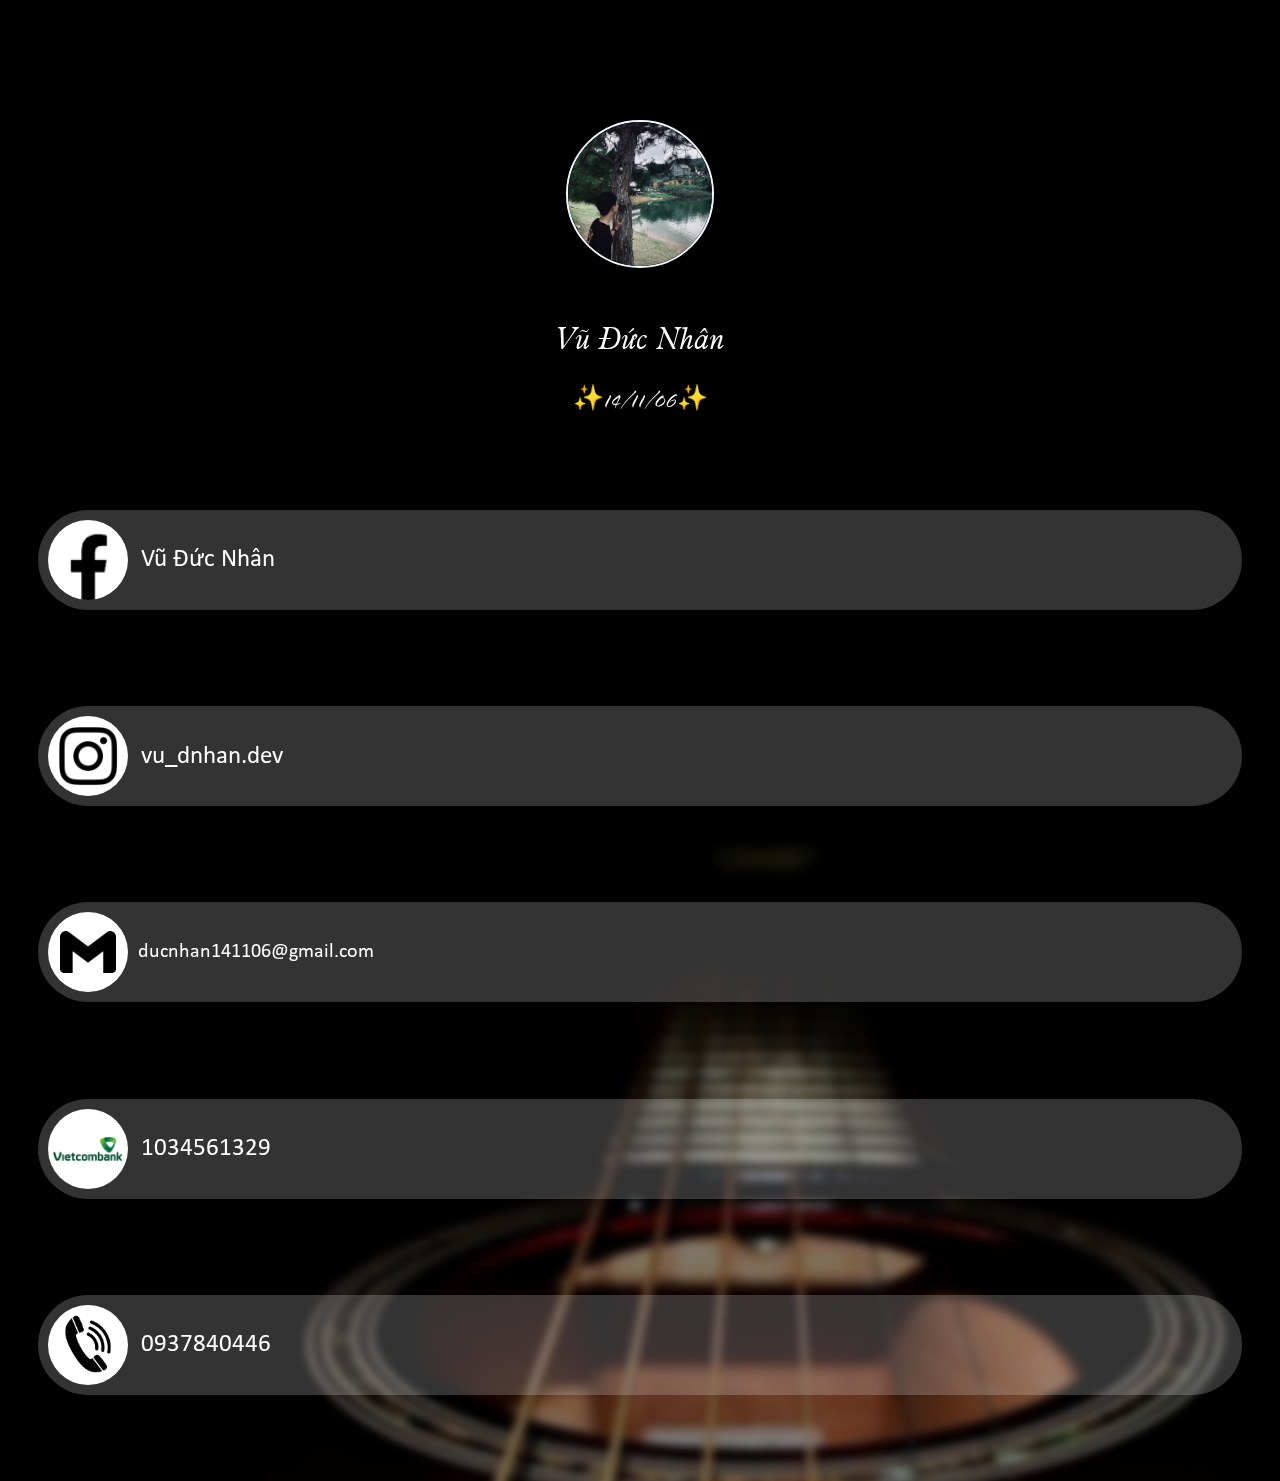
<file: index.html>
<html lang="en">
<head>
    <meta charset="UTF-8">
    <meta name="viewport" content="width=device-width, initial-scale=1.0">
    <link rel="stylesheet" href="index.css">
    <title>vuducnhan.dev</title>
</head>
<body>
    <img class="background" src="img//screen-0.jpg"></img>
    <div class="main">
        <div class="header">
            <div class="round" id="deco"><div class="round" id="avt"></div></div>
            <p class="name">Vũ Đức Nhân</p>
            <p class="des">✨14/11/06✨</p>
        </div>
        <div class="ilist">
            
            <div class="items" style="animation-delay: 100ms;">
                <a href="https://www.facebook.com/vuducnhan.dev.lqh"><div class="round face" id="ipic"></div></a>
                <a class="iname" href="https://www.facebook.com/vuducnhan.dev.lqh">Vũ Đức Nhân</a>
            </div>
            <div class="items" style="animation-delay: 200ms;">
                <a href="https://www.instagram.com/vu_dnhan.dev/"><div class="round insta" id="ipic"></div></a>
                <a class="iname" href="https://www.instagram.com/vu_dnhan.dev/">vu_dnhan.dev</a>
            </div>
            <div class="items" style="animation-delay: 300ms;">
                <div class="round gmail" id="ipic" onclick="email()"></div>
                <p style="font-size: 1.25em;" class="iname" onclick="email()">ducnhan141106@gmail.com</p>
            </div>
            <div class="items" style="animation-delay: 400ms;">
                <div class="round vcb" id="ipic" onclick="bank()"></div>
                <a class="iname" onclick="bank()">1034561329</a>
            </div>
            <div class="items" style="animation-delay: 500ms;">
                <div class="round phone" id="ipic" onclick="phone()"></div>
                <a class="iname" onclick="phone()">0937840446</a>
            </div>
        </div>
    </div>
</body>
<script src="index.js"></script>
</html>
</file>
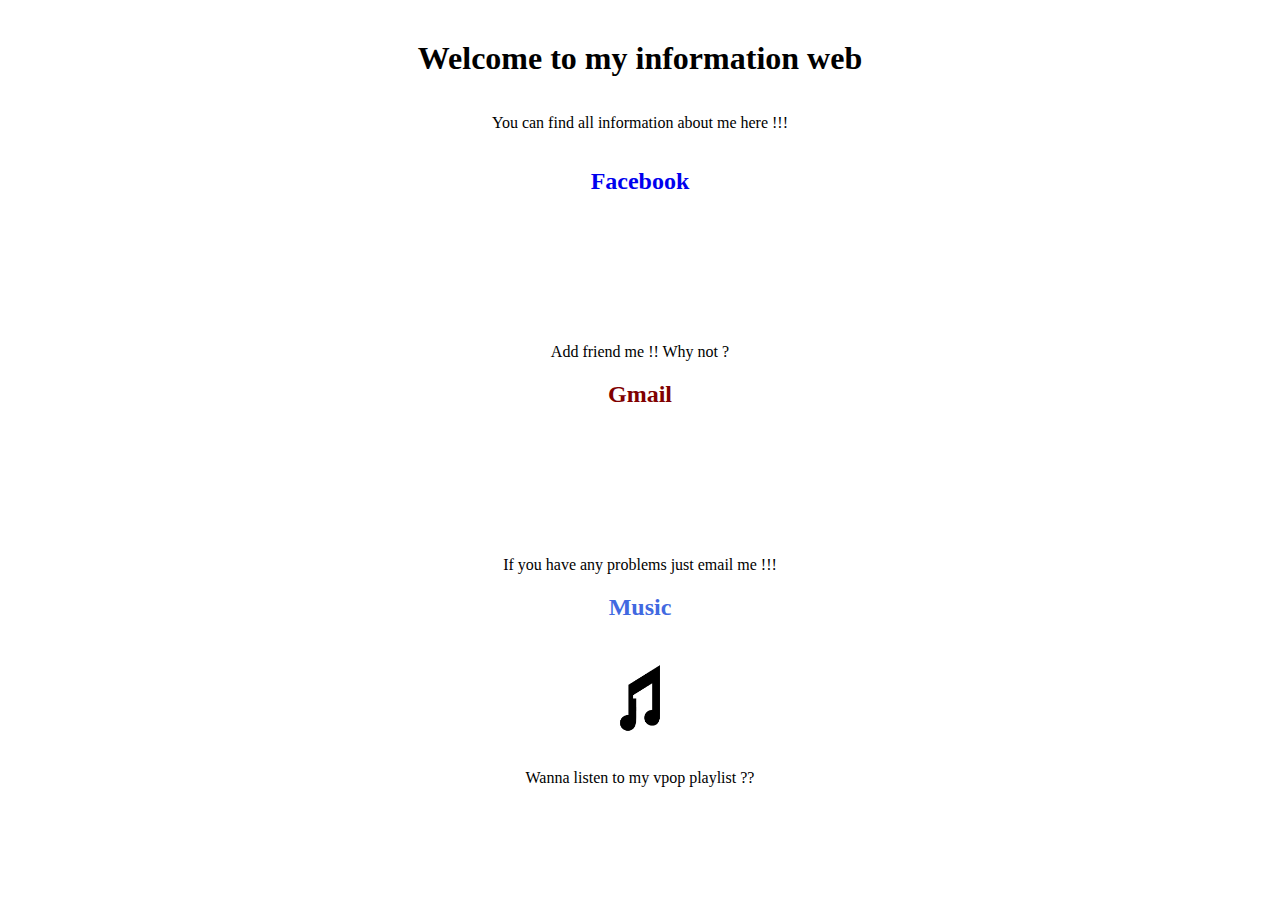
<file: Exam.html>
<html lang="en">

<head>
    <meta charset="UTF-8">
    <meta http-equiv="X-UA-Compatible" content="IE=edge">
    <meta name="viewport" content="width=device-width, initial-scale=1.0">
    <!-- CSS only -->
    <link href="https://cdn.jsdelivr.net/npm/bootstrap@5.1.3/dist/css/bootstrap.min.css" rel="stylesheet" integrity="sha384-1BmE4kWBq78iYhFldvKuhfTAU6auU8tT94WrHftjDbrCEXSU1oBoqyl2QvZ6jIW3" crossorigin="anonymous">
    <!-- JavaScript Bundle with Popper -->
    <script src="https://cdn.jsdelivr.net/npm/bootstrap@5.1.3/dist/js/bootstrap.bundle.min.js" integrity="sha384-ka7Sk0Gln4gmtz2MlQnikT1wXgYsOg+OMhuP+IlRH9sENBO0LRn5q+8nbTov4+1p" crossorigin="anonymous"></script>
    <link rel="stylesheet" href="Exam.css">
    <title>Document</title>
</head>

<body>
    <div class="row center">
        <div class="col-sm-12 col-md-12 col-lg-12">
            <h1 class="heading">Welcome to my information web</h1>
            <p class="subheading">You can find all information about me here !!!</p>
        </div>

        <div class="col-sm-12 col-md-6 col-lg-4">
            <h2><a href="https://www.facebook.com/vdn.sg.coder.pts/" class="link">Facebook</a></h2>
            <a href="https://www.facebook.com/vdn.sg.coder.pts/">
                <div class="img" id="face"></div>
            </a>
            <p></p>
            <p>Add friend me !! Why not ?</p>
        </div>

        <div class="col-sm-12 col-md-6 col-lg-4">
            <h2><a href="#" class="link gmail" onclick="gmail()">Gmail</a></h2>
            <div class="img" id="gmail"></div>
            <p class="emailaddress"></p>
            <p>If you have any problems just email me !!!</p>
        </div>

        <div class="col-sm-12 col-md-6 col-lg-4">
            <h2><a href="https://www.youtube.com/playlist?list=PLPSvSmlOXLKxLEFSsYi9pQI6yYbYX7lbW" class="link music">Music</a></h2>
            <div class="img" id="music"></div>
            <p class="emailaddress"></p>
            <p>Wanna listen to my vpop playlist ??</p>
        </div>
    </div>
    <script src="Exam.js"></script>
</body>

</html>
</file>
<file: index.css>
body {
    margin: 0;
    padding: 0;
    background-color: black;
}

a{
    text-decoration: none;
}

p{
    text-decoration: none;
}

.background{
    margin-top: -5%;
    width: 180%;
    margin-top: 40%;
    margin-left: -30%;
    position: fixed;
    z-index: -10;
    filter: blur(4px);
    opacity: 50%;
}

.main{
    margin: 3% 3%;
}

.header{
    animation-name: fade;
    animation-duration: 1s;
    animation-timing-function:ease-in-out;
    display: flex;
    flex-direction: column;
    flex-wrap:wrap;
    align-items: center;
    margin: 10% 0 2%;
}


.ilist{
    display: flex;
    flex-wrap: wrap;
    flex-direction: column;
    margin: 0;
}

.items{
    height: 100%;
    background-color: rgba(255, 255, 255, 0.2);
    padding: 10px;
    margin: 4% 0;
    border-radius: 50px;
    display: flex;
    flex-direction: row;
    flex-wrap:wrap;
    align-items: center;
    animation-name: fade;
    animation-duration: 1s;
    animation-timing-function:ease-in-out;
}

.name{
    font-family: 'name', Times, serif;
    font-size: 30px;
    color: white;
    margin-bottom: 0;
    margin-top: 4%;
}

.des{
    font-family: 'des','Times New Roman', Times, serif;
    font-size: 25px;
    color: white;
    margin: 2% 0;
}

.iname{
    font-size:25px;
    font-family: 'inames','Times New Roman', Times, serif;
    height: fit-content;
    color: white;
    margin-left: 0.5em;
}

.round{
    border-radius: 50%;
}

.namebox{
    display: flex;
    flex-direction: column;
    margin-left: 6%;
}

.insta{
    background-image: url("img//instagram.png");
    background-size: 75%;
    background-repeat: no-repeat;
    background-position: center;   
}

.face{
    background-image: url("img//facebook.png");
    background-size: 125%;
    background-repeat: no-repeat;
    background-position-x: -11px;   
    background-position-y: -10px;
}

.gmail{
    background-image: url("img//gmail.png");
    background-size: 70%;
    background-repeat: no-repeat;
    background-position: center;   
}

.vcb{
    background-image: url("img//VCB.png");
    background-size: 90%;
    background-repeat: no-repeat;
    background-position: center;  
}

.phone{
    background-image: url("img//phone-icon-in-black-and-white-telephone-symbol-vector-22968116.jpg");
    background-size: 110%;
    background-repeat: no-repeat;
    background-position-x: center;
    background-position-y: -5px;  
}

#avt{
    font-size: 12px;
    width: 12em;
    height: 12em;
    border-radius: 50%;
    background-color: rgb(255, 255, 255);
    background-image: url("img//z3892319250223_82c8f44cd6d9e09ba2c4734690d40d6d.jpg");
    background-size: 110%;
    background-position-x: 30%;
    background-position-y: 50%;
    margin: auto;
    background-repeat: no-repeat;
}

.avt2{
    background-image: url("img//avt.png");
    background-size: 150%;
    background-repeat: no-repeat;
    background-position: center;  
}

#deco{
    font-size: 12px;
    width: 12em;
    height: 12em;
    border-color: aliceblue;
    border-style: solid;
    border-width: 2px;
    display: flex;
    flex-direction: column;
    align-items: center;
}

#ipic{
    font-size: 10px;
    width: 8em;
    height: 8em;
    border-radius: 50%;
    background-color: rgb(255, 255, 255);
    margin-top: auto;
}

@font-face {
    font-family: name;
    src: url("Fonts//UVNAnhHaiNhe_I.TTF");
} 

@font-face {
    font-family: des;
    src: url("Fonts///UTMBustamalaka.ttf");
}

@font-face {
    font-family: inames;
    src: url("Fonts///calibri.ttf");
}

@keyframes fade {
    0% {opacity: 0;}
    100% {opacity: 100%;}
}
</file>
<file: Exam.css>
.center {
    text-align: center;
}

.link {
    text-decoration: none;
}

.img {
    display: inline-block;
    background-position: center;
    background-size: 7em;
    height: 7em;
    width: 7em;
    border-radius: 50%;
    background-repeat: no-repeat;
}

.gmail {
    color: maroon;
}

.music {
    color: royalblue;
}

.heading {
    padding: 1em 0 0.5em;
}

.subheading {
    padding: 0 0 1em;
}

#face {
    background-image: url("https://upload.wikimedia.org/wikipedia/commons/4/44/Facebook_Logo.png");
}

#gmail {
    background-image: url("https://logos-world.net/wp-content/uploads/2020/11/Gmail-Logo-700x394.png");
}

#music {
    background-position-y: 1px;
    background-image: url("[data-uri]")
}
</file>
